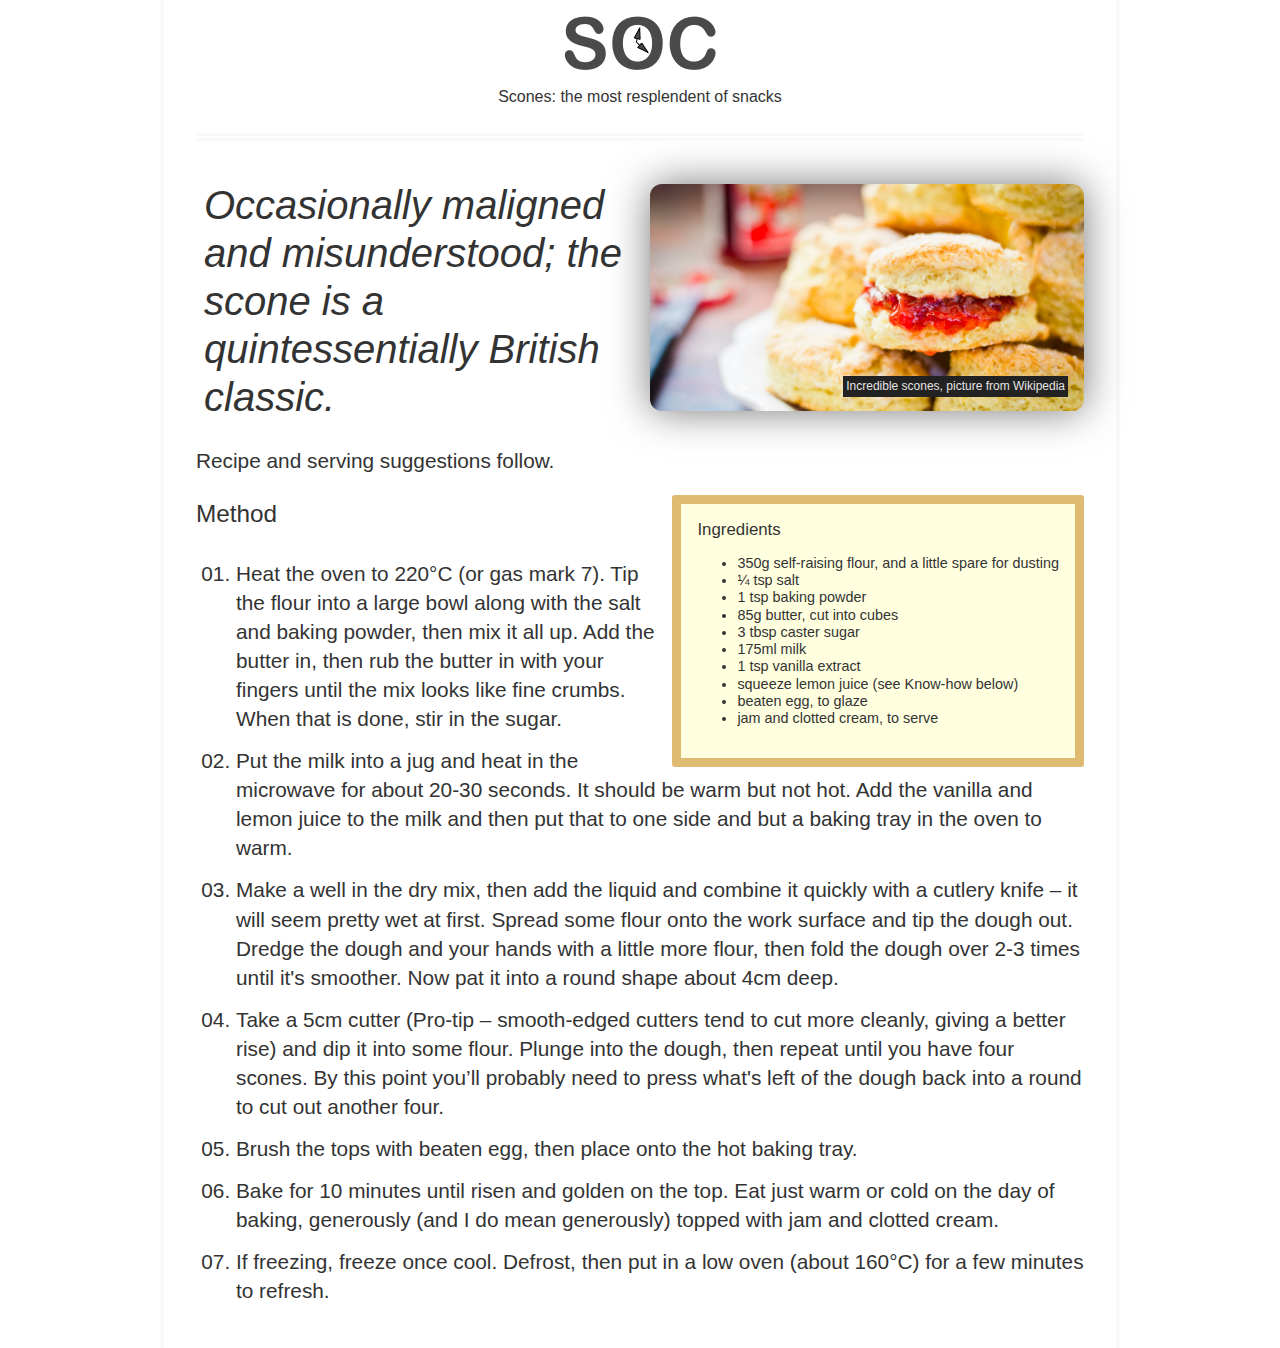
<file: 01/end/index.html>
<!DOCTYPE html>
<html class="no-js" lang="en">
    <head>
        <meta charset="utf-8" />
        <title>Our first responsive web page with HTML5 and CSS</title>
        <meta
            name="description"
            content="A basic responsive web page – an example from Chapter 1"
        />
        <meta name="viewport" content="width=device-width,initial-scale=1.0" />
        <link rel="stylesheet" href="css/styles.css" />
    </head>
    <body>
        <div class="Header">
            <a href="/" class="LogoWrapper"
                ><img src="img/SOC-Logo.png" alt="Scone O'Clock logo"
            /></a>
            <h1 class="Strap">Scones: the most resplendent of snacks</h1>
        </div>
        <div class="IntroWrapper">
            <h2 class="IntroText">
                Occasionally maligned and misunderstood; the scone is a
                quintessentially British classic.
            </h2>
            <div class="MoneyShot">
                <img
                    class="MoneyShotImg"
                    src="img/scones.jpg"
                    alt="Incredible scones"
                />
                <p class="ImageCaption">
                    Incredible scones, picture from Wikipedia
                </p>
            </div>
        </div>
        <p>Recipe and serving suggestions follow.</p>
        <div class="Ingredients">
            <h3 class="SubHeader">Ingredients</h3>
            <ul>
                <li>350g self-raising flour, and a little spare for dusting</li>
                <li>¼ tsp salt</li>
                <li>1 tsp baking powder</li>
                <li>85g butter, cut into cubes</li>
                <li>3 tbsp caster sugar</li>
                <li>175ml milk</li>
                <li>1 tsp vanilla extract</li>
                <li>squeeze lemon juice (see Know-how below)</li>
                <li>beaten egg, to glaze</li>
                <li>jam and clotted cream, to serve</li>
            </ul>
        </div>
        <div class="HowToMake">
            <h3 class="SubHeader">Method</h3>
            <ol class="MethodWrapper">
                <li>
                    Heat the oven to 220&deg;C (or gas mark 7). Tip the flour
                    into a large bowl along with the salt and baking powder,
                    then mix it all up. Add the butter in, then rub the butter
                    in with your fingers until the mix looks like fine crumbs.
                    When that is done, stir in the sugar.
                </li>
                <li>
                    Put the milk into a jug and heat in the microwave for about
                    20-30 seconds. It should be warm but not hot. Add the
                    vanilla and lemon juice to the milk and then put that to one
                    side and but a baking tray in the oven to warm.
                </li>
                <li>
                    Make a well in the dry mix, then add the liquid and combine
                    it quickly with a cutlery knife – it will seem pretty wet at
                    first. Spread some flour onto the work surface and tip the
                    dough out. Dredge the dough and your hands with a little
                    more flour, then fold the dough over 2-3 times until it's
                    smoother. Now pat it into a round shape about 4cm deep.
                </li>
                <li>
                    Take a 5cm cutter (Pro-tip – smooth-edged cutters tend to
                    cut more cleanly, giving a better rise) and dip it into some
                    flour. Plunge into the dough, then repeat until you have
                    four scones. By this point you’ll probably need to press
                    what's left of the dough back into a round to cut out
                    another four.
                </li>
                <li>
                    Brush the tops with beaten egg, then place onto the hot
                    baking tray.
                </li>
                <li>
                    Bake for 10 minutes until risen and golden on the top. Eat
                    just warm or cold on the day of baking, generously (and I do
                    mean generously) topped with jam and clotted cream.
                </li>
                <li>
                    If freezing, freeze once cool. Defrost, then put in a low
                    oven (about 160&deg;C) for a few minutes to refresh.
                </li>
            </ol>
        </div>
    </body>
</html>
</file>
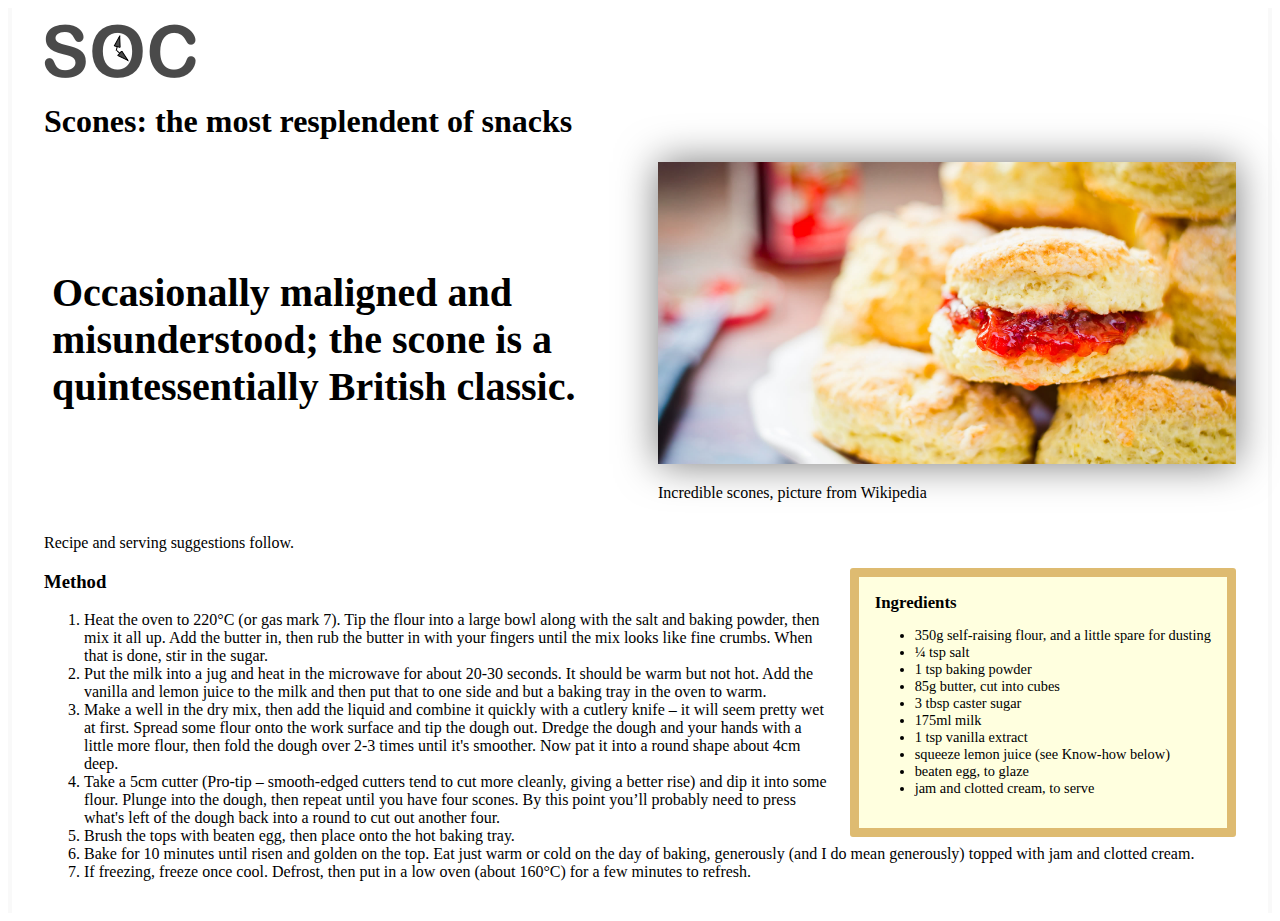
<file: 01/start/index.html>
<!doctype html>
<html class="no-js" lang="en">
    <head>
        <meta charset="utf-8" />
        <title>Our first responsive web page with HTML5 and CSS</title>
        <meta
            name="description"
            content="A basic responsive web page – an example from Chapter 1"
        />
        <meta name="viewport" content="width=device-width,initial-scale=1.0" />
        <link rel="stylesheet" href="css/styles.css" />
    </head>
    <body>
        <div class="Header">
            <a href="/" class="LogoWrapper">
                <img src="img/SOC-Logo.png" alt="Scone O'Clock logo" />
            </a>
            <h1 class="Strap">Scones: the most resplendent of snacks</h1>
        </div>
        <div class="IntroWrapper">
            <h2 class="IntroText">
                Occasionally maligned and misunderstood; the scone is a
                quintessentially British classic.
            </h2>
            <div class="MoneyShot">
                <img
                    class="MoneyShotImg"
                    src="img/scones.jpg"
                    alt="Incredible scones"
                />
                <p class="ImageCaption">
                    Incredible scones, picture from Wikipedia
                </p>
            </div>
        </div>
        <p>Recipe and serving suggestions follow.</p>
        <div class="Ingredients">
            <h3 class="SubHeader">Ingredients</h3>
            <ul>
                <li>350g self-raising flour, and a little spare for dusting</li>
                <li>¼ tsp salt</li>
                <li>1 tsp baking powder</li>
                <li>85g butter, cut into cubes</li>
                <li>3 tbsp caster sugar</li>
                <li>175ml milk</li>
                <li>1 tsp vanilla extract</li>
                <li>squeeze lemon juice (see Know-how below)</li>
                <li>beaten egg, to glaze</li>
                <li>jam and clotted cream, to serve</li>
            </ul>
        </div>
        <div class="HowToMake">
            <h3 class="SubHeader">Method</h3>
            <ol class="MethodWrapper">
                <li>
                    Heat the oven to 220&deg;C (or gas mark 7). Tip the flour
                    into a large bowl along with the salt and baking powder,
                    then mix it all up. Add the butter in, then rub the butter
                    in with your fingers until the mix looks like fine crumbs.
                    When that is done, stir in the sugar.
                </li>
                <li>
                    Put the milk into a jug and heat in the microwave for about
                    20-30 seconds. It should be warm but not hot. Add the
                    vanilla and lemon juice to the milk and then put that to one
                    side and but a baking tray in the oven to warm.
                </li>
                <li>
                    Make a well in the dry mix, then add the liquid and combine
                    it quickly with a cutlery knife – it will seem pretty wet at
                    first. Spread some flour onto the work surface and tip the
                    dough out. Dredge the dough and your hands with a little
                    more flour, then fold the dough over 2-3 times until it's
                    smoother. Now pat it into a round shape about 4cm deep.
                </li>
                <li>
                    Take a 5cm cutter (Pro-tip – smooth-edged cutters tend to
                    cut more cleanly, giving a better rise) and dip it into some
                    flour. Plunge into the dough, then repeat until you have
                    four scones. By this point you’ll probably need to press
                    what's left of the dough back into a round to cut out
                    another four.
                </li>
                <li>
                    Brush the tops with beaten egg, then place onto the hot
                    baking tray.
                </li>
                <li>
                    Bake for 10 minutes until risen and golden on the top. Eat
                    just warm or cold on the day of baking, generously (and I do
                    mean generously) topped with jam and clotted cream.
                </li>
                <li>
                    If freezing, freeze once cool. Defrost, then put in a low
                    oven (about 160&deg;C) for a few minutes to refresh.
                </li>
            </ol>
        </div>
    </body>
</html>
</file>
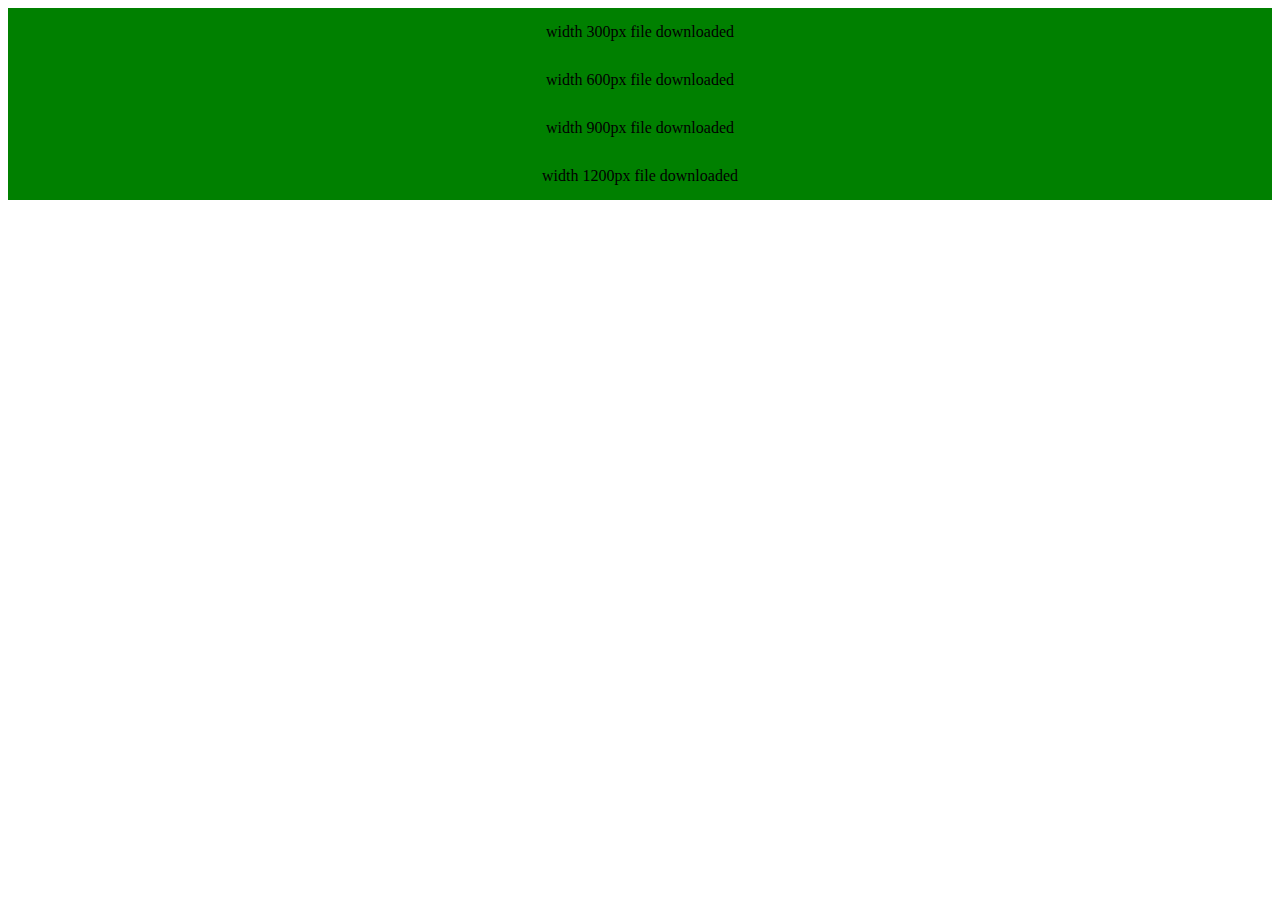
<file: 03/example_03-02/index.html>
<!DOCTYPE html>
<html lang="en">
  <head>
    <meta charset="utf-8" />
    <title>Media Query test - which browser downloads which asset?</title>
    <meta name="description" content="Quick test to determine which browsers download all media queries" />
    <meta name="viewport" content="width=device-width, initial-scale=1.0" />
    <style type="text/css">
      div {
        display: none;
        background-color: green;
        height: 3rem;
        line-height: 3rem;
        font-size: 1rem;
        text-align: center;
      }
    </style>
    <link rel="stylesheet" media="(min-width: 300px)" href="w300.css" />
    <link rel="stylesheet" media="(min-width: 600px)" href="w600.css" />
    <link rel="stylesheet" media="(min-width: 900px)" href="w900.css" />
    <link rel="stylesheet" media="(min-width: 1200px)" href="w1200.css" />
  </head>
  <body>
    <div class="w300">width 300px file downloaded</div>
    <div class="w600">width 600px file downloaded</div>
    <div class="w900">width 900px file downloaded</div>
    <div class="w1200">width 1200px file downloaded</div>
  </body>
</html>
</file>
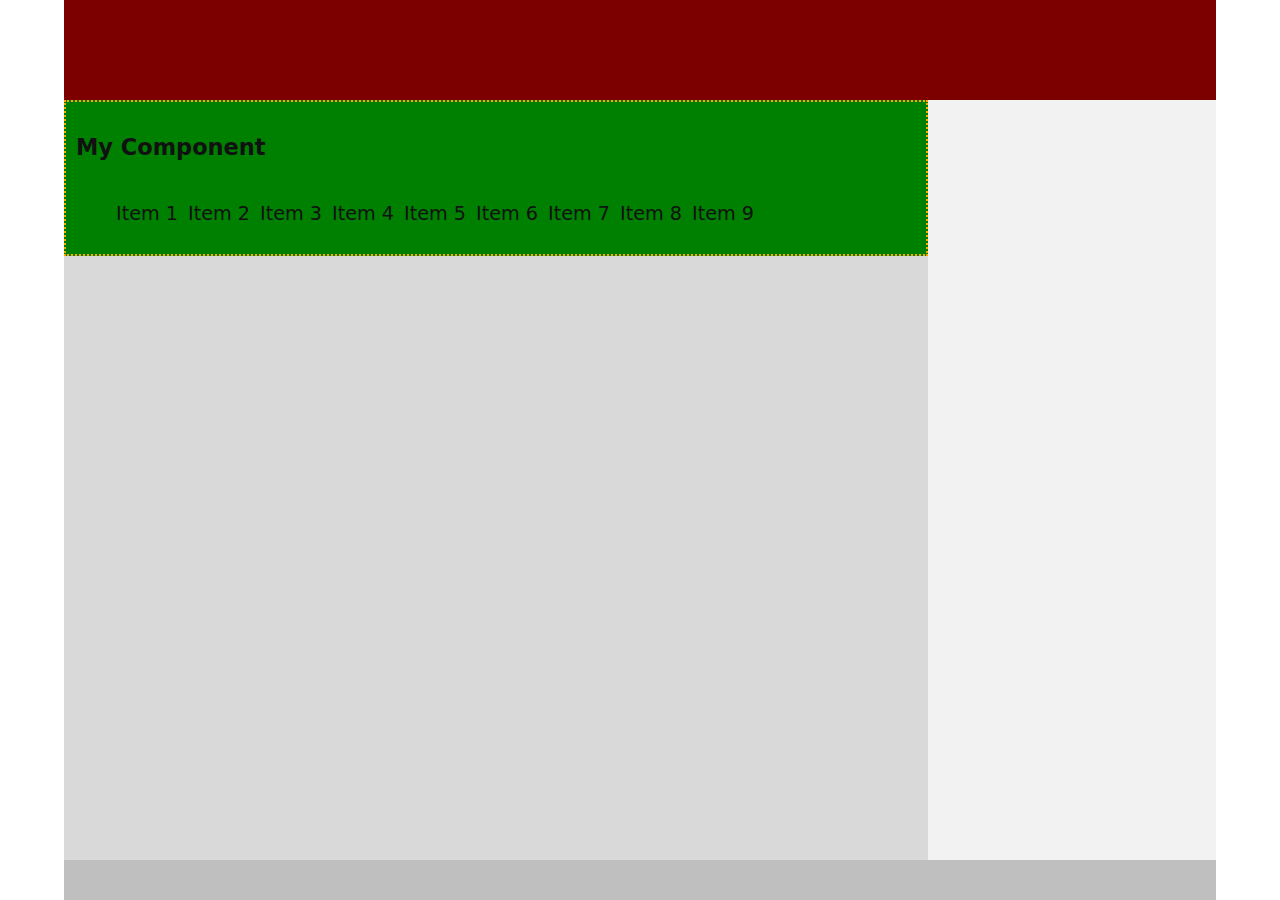
<file: 03/example_03-03/index.html>
<!doctype html>
<html lang="en-GB">
    <head>
        <title>Container Queries basic demo</title>
        <meta charset="UTF-8" />
        <meta name="viewport" content="width=device-width, initial-scale=1" />
        <link href="styles.css" rel="stylesheet" />
    </head>
    <body>
        <header></header>
        <aside>
            <div class="component">
                <h3>My Component</h3>
                <ul>
                    <li>Item 1</li>
                    <li>Item 2</li>
                    <li>Item 3</li>
                    <li>Item 4</li>
                    <li>Item 5</li>
                    <li>Item 6</li>
                    <li>Item 7</li>
                    <li>Item 8</li>
                    <li>Item 9</li>
                </ul>
            </div>
        </aside>
        <main></main>
        <footer></footer>
    </body>
</html>
</file>
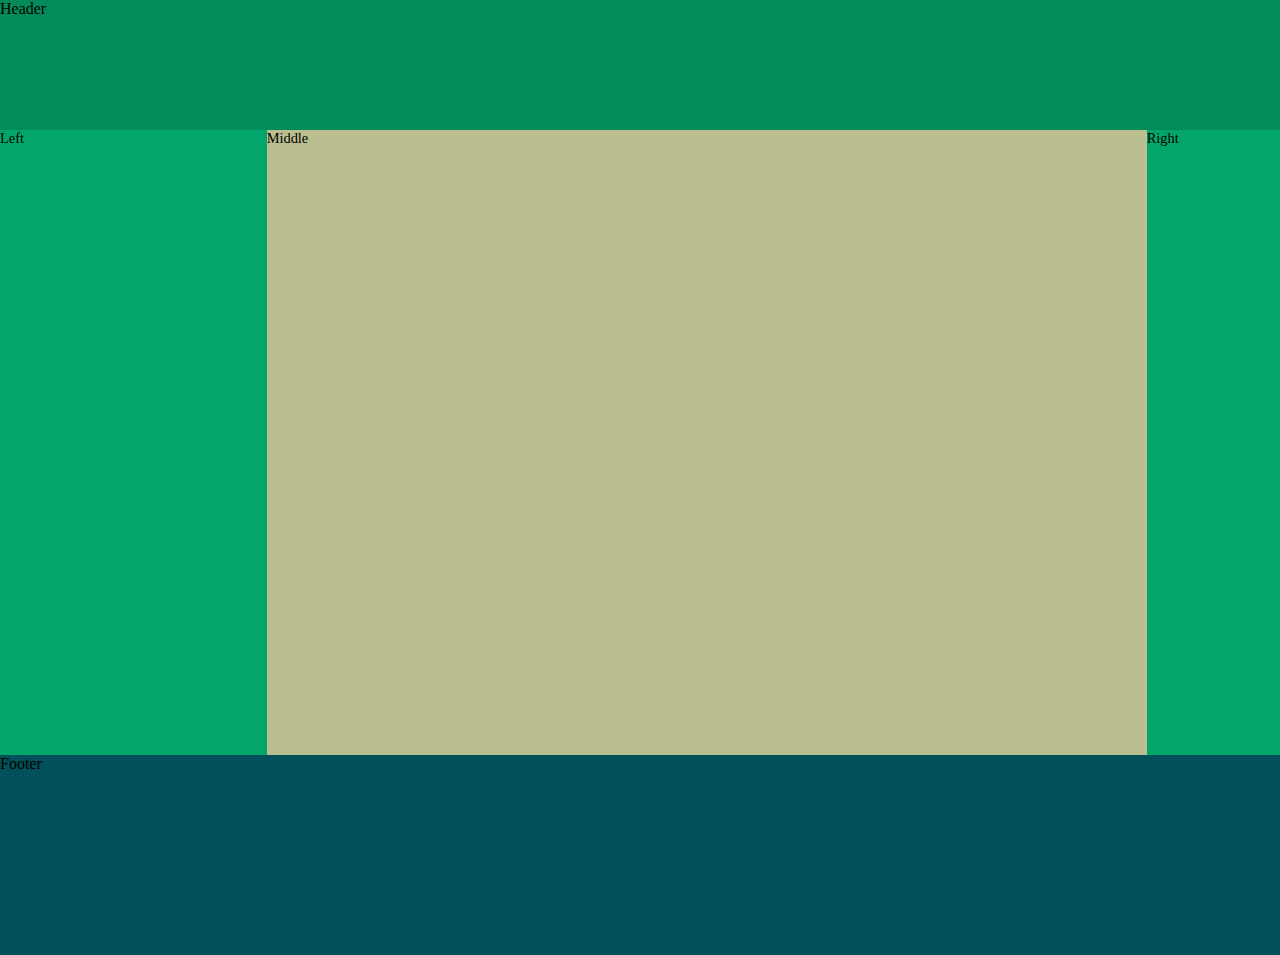
<file: 04/example_04-02/index.html>
<!doctype html>
<html lang="en">
	<head>
		<meta charset="utf-8" />
		<title>Layout example</title>
		<meta name="viewport" content="width=device-width" />
		<link rel="stylesheet" href="styles.css" />
	</head>
	<body>
		<div class="Wrap">
			<div class="Header">Header</div>
			<div class="WrapMiddle">
				<div class="Left">Left</div>
				<div class="Middle">Middle</div>
				<div class="Right">Right</div>
			</div>
			<div class="Footer">Footer</div>
		</div>
		<script src="main-simple.js"></script>
	</body>
</html>
</file>
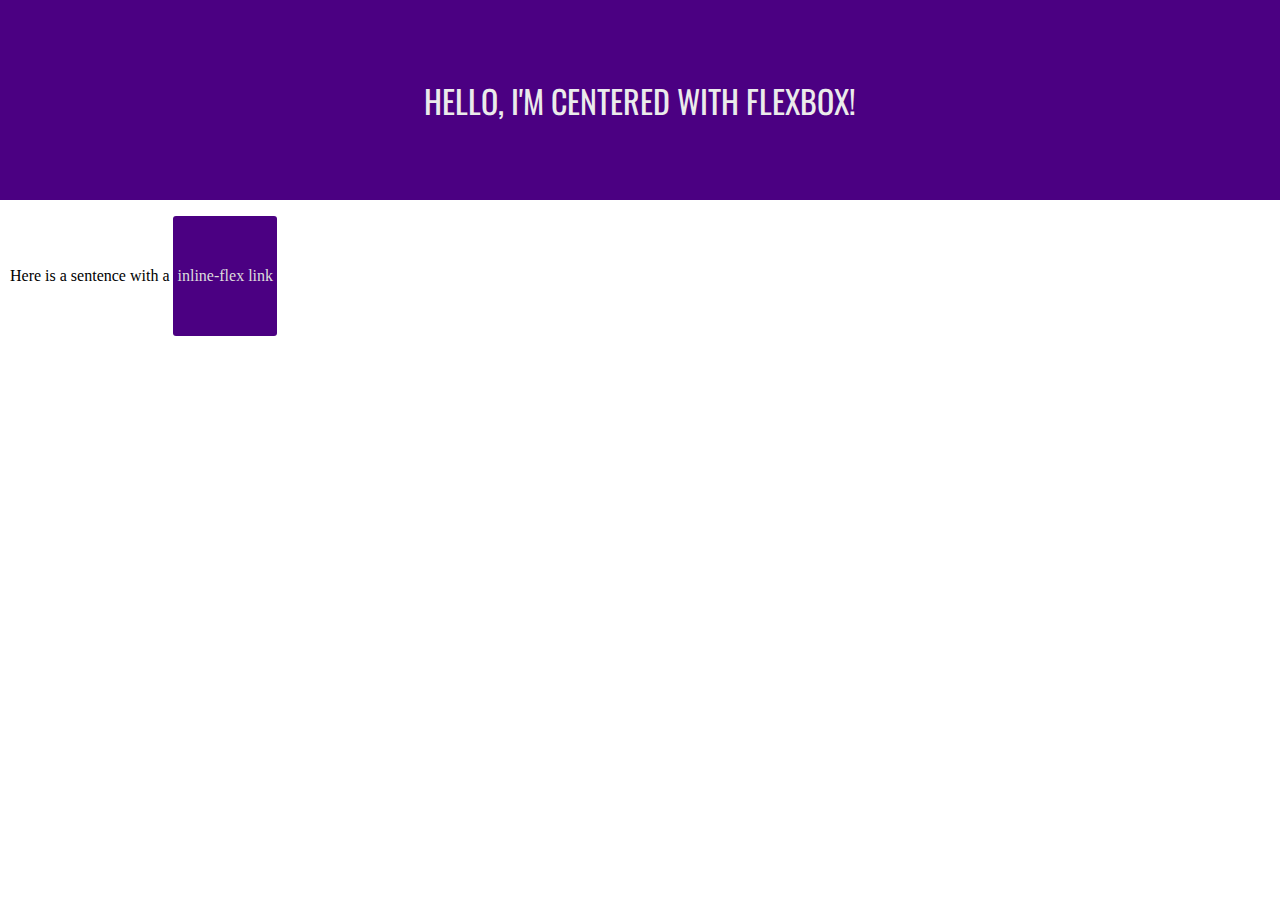
<file: 04/example_04-03/index.html>
<!doctype html>
<html lang="en">
    <head>
        <link
            href="http://fonts.googleapis.com/css?family=Oswald:700"
            rel="stylesheet"
            type="text/css"
        />
        <meta charset="utf-8" />
        <title>Layout example</title>
        <meta name="viewport" content="width=device-width" />
        <link rel="stylesheet" href="styles.css" />
    </head>
    <body>
        <div class="CenterMe">Hello, I'm centered with Flexbox!</div>
        <div>
            <p class="left">Here is a sentence with a 
                <a href="http://www.w3.org/TR/css-flexbox-1/#flex-containers"
                class="InlineFlex">inline-flex link</a>
            </p>
        </div>
    </body>
</html>
</file>
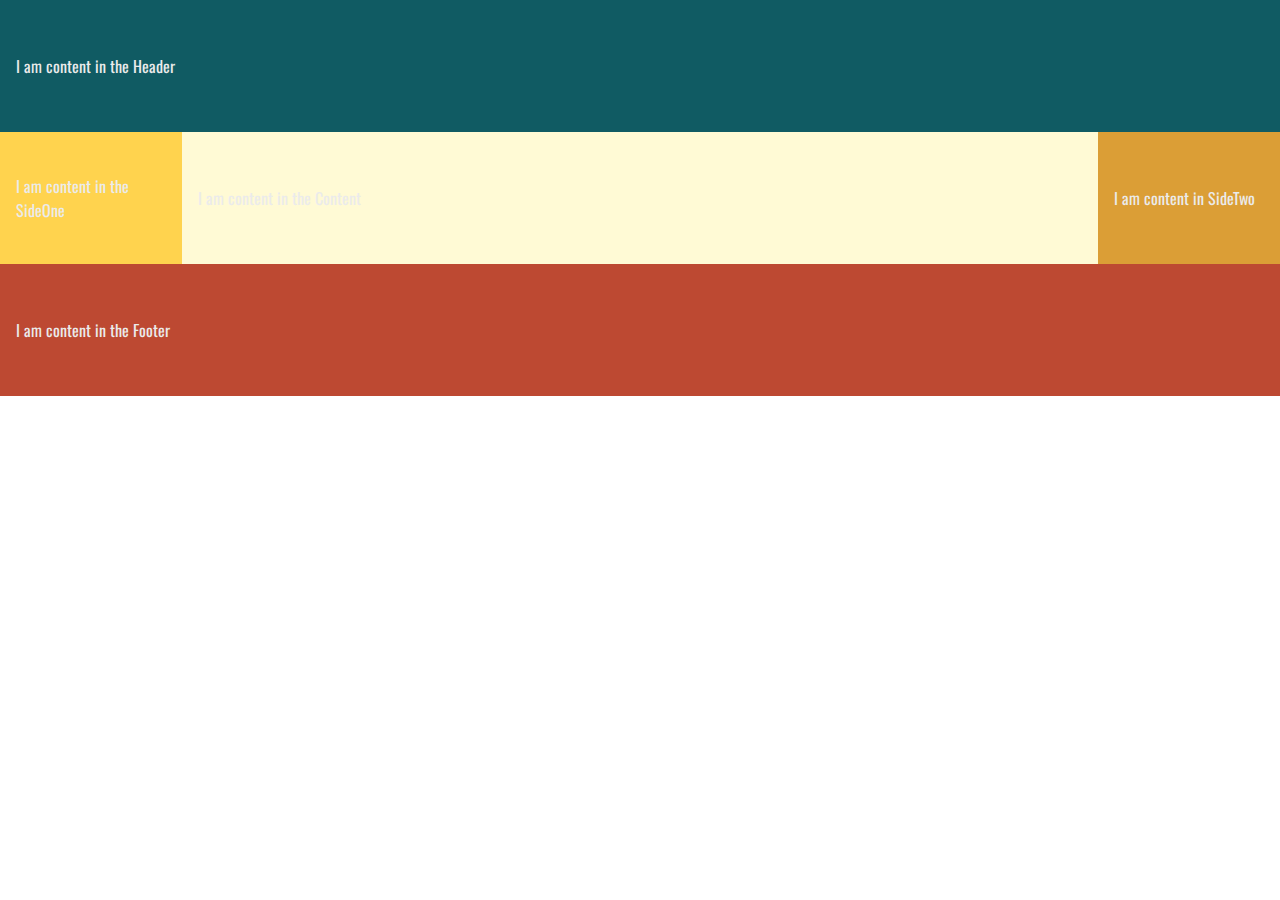
<file: 04/example_04-07/index.html>
<!DOCTYPE html>
<html lang="en">
    <head>
        <link
            href="http://fonts.googleapis.com/css?family=Oswald:700"
            rel="stylesheet"
            type="text/css"
        />
        <meta charset="utf-8" />
        <title>Flexbox example</title>
        <meta name="viewport" content="width=device-width" />
        <link rel="stylesheet" href="styles.css" />
    </head>
    <body>
        <main>
            <div class="FlexWrapper">
                <div class="FlexItem FlexContent">I am content in the Content</div>
                <div class="FlexItem FlexSideOne" >I am content in the SideOne</div>
                <div class="FlexItem FlexSideTwo">I am content in SideTwo</div>
                <div class="FlexItem FlexHeader">I am content in the Header</div>
                <div class="FlexItem FlexFooter">I am content in the Footer</div>    
            </div>
        </main>
        
    </body>
</html>
</file>
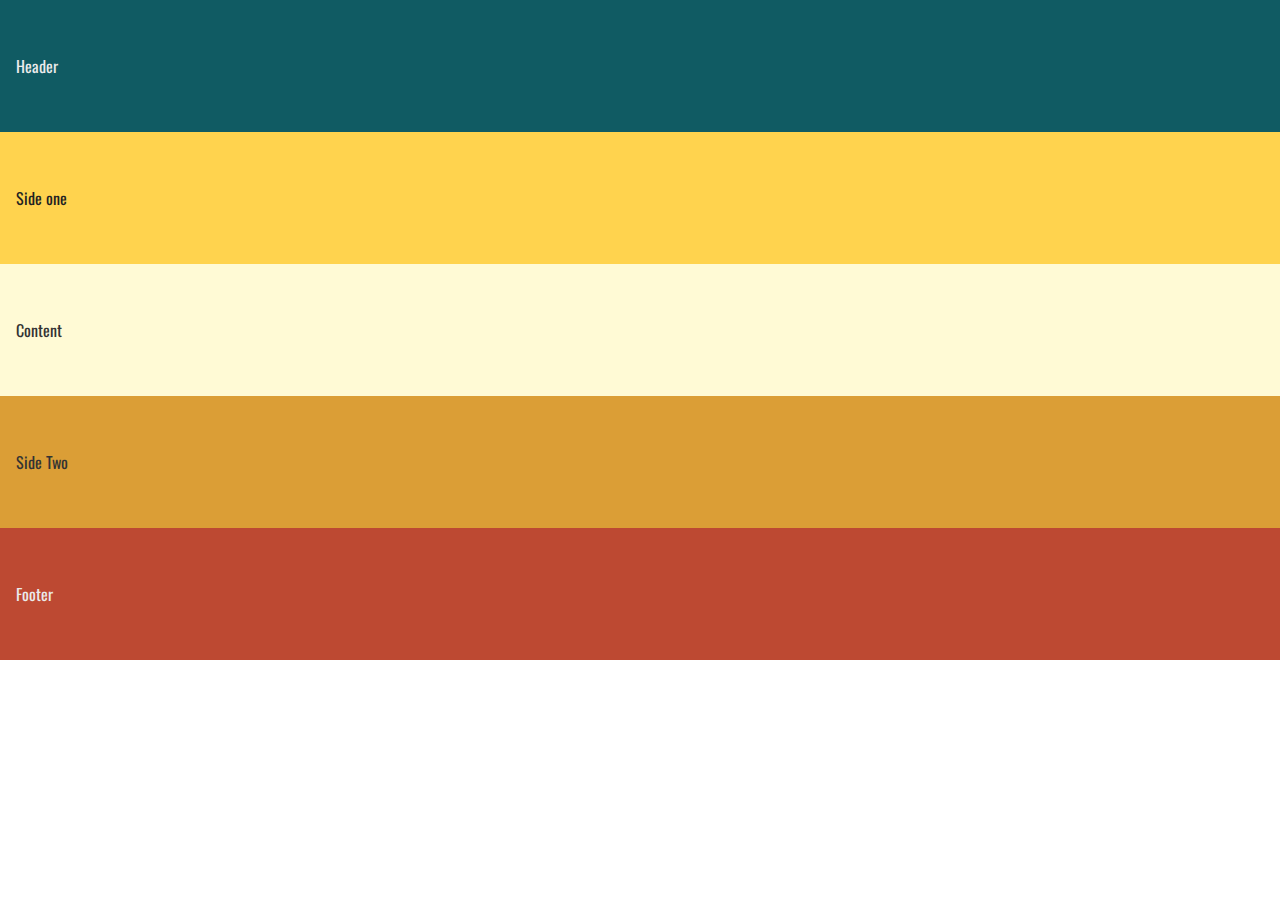
<file: 04/example_04-08/index.html>
<!doctype html>
<html lang="en">
    <head>
        <link
            href="http://fonts.googleapis.com/css?family=Oswald:700"
            rel="stylesheet"
            type="text/css"
        />
        <meta charset="utf-8" />
        <title>Layout example</title>
        <meta name="viewport" content="width=device-width, initial-scale=1.0" />
        <link rel="stylesheet" href="styles.css" />
    </head>
    <body>
        <div class="container">
            <header class="item">Header</header>
            <aside class="item">Side one</aside>
            <main class="item">Content</main>
            <aside class="item aside-two">Side Two</aside>
            <footer class="item">Footer</footer>
        </div>
    </body>
</html>
</file>
<file: 01/end/css/styles.css>
* {
    box-sizing: border-box;
}

h1,
h2,
h3 {
    font-weight: 400;
}

body {
    padding: 1rem 0.5rem;
    font-size: 1.3rem;
    line-height: 1.2;
    max-width: 60rem;
    margin: 0 auto;
    min-height: 100vh;
    color: #333;
    font-family: -apple-system, BlinkMacSystemFont, "Segoe UI", Roboto, Oxygen,
        Ubuntu, Cantarell, "Open Sans", "Helvetica Neue", sans-serif;
}

img {
    max-width: 100%;
}

.Header {
    text-align: center;
    border-bottom: 8px double #f9f9f9;
    margin-bottom: 2rem;
    padding-bottom: 1rem;
}

.Strap {
    font-size: 1rem;
}

.MoneyShot {
    position: relative;
}

.MoneyShotImg {
    border: 6px solid #333;
    border-radius: 12px;
}

.LogoWrapper {
    display: block;
}

.ImageCaption {
    font-size: 0.75rem;
    position: absolute;
    bottom: 0.5rem;
    right: 1rem;
    padding: 3px;
    background-color: #222;
    color: #e4e4e4;
}

.IntroText {
    font-size: 1.8rem;
    font-style: italic;
    padding: 0;
}

.MethodWrapper li {
    padding: 0.4rem 0;
    list-style-type: decimal-leading-zero;
    line-height: 1.4em;
}

@media screen and (min-width: 800px) {
    body {
        border-left: 4px solid #f9f9f9;
        border-right: 4px solid #f9f9f9;
        padding: 1rem 2rem;
    }

    .IntroWrapper {
        display: flex;
        gap: 0 20px;
        flex: 1 1 auto;
        align-items: center;
    }

    .MoneyShot,
    .IntroText {
        margin: 0;
        flex: 1 1 50%;
    }
    .MoneyShotImg {
        filter: drop-shadow(0 0 20px #0008);
        border: 0;
    }
    .IntroText {
        padding: 0.5rem;
        font-size: 2.5rem;
        text-align: left;
        position: relative;
    }

    .Ingredients {
        font-size: 0.9rem;
        float: right;
        padding: 1rem;
        margin: 0 0 0.5rem 1rem;
        border-radius: 3px;
        background-color: #ffffdf;
        border: 9px solid #debb71;
    }

    .Ingredients h3 {
        margin: 0;
    }
}
</file>
<file: 01/start/css/styles.css>
img {
    max-width: 100%;
}

@media screen and (min-width: 800px) {
    body {
        border-left: 4px solid #f9f9f9;
        border-right: 4px solid #f9f9f9;
        padding: 1rem 2rem;
    }

    .IntroWrapper {
        display: flex;
        gap: 0 20px;
        flex: 1 1 auto;
        align-items: center;
    }

    .MoneyShot,
    .IntroText {
        margin: 0;
        flex: 1 1 50%;
    }

    .MoneyShotImg {
        filter: drop-shadow(0 0 20px #0008);
        border: 0;
    }

    .IntroText {
        padding: 0.5rem;
        font-size: 2.5rem;
        text-align: left;
        position: relative;
    }

    .Ingredients {
        font-size: 0.9rem;
        float: right;
        padding: 1rem;
        margin: 0 0 0.5rem 1rem;
        border-radius: 3px;
        background-color: #ffffdf;
        border: 9px solid #debb71;
    }

    .Ingredients h3 {
        margin: 0;
    }
}
</file>
<file: 03/example_03-02/w300.css>
.w300 {
	display: block;
}
</file>
<file: 03/example_03-02/w600.css>
.w600 {
	display: block;
}
</file>
<file: 03/example_03-02/w900.css>
.w900 {
	display: block;
}
</file>
<file: 03/example_03-02/w1200.css>
.w1200 {
	display: block;
}
</file>
<file: 03/example_03-03/styles.css>
body {
    display: grid;
    grid-template-columns:
        calc(50vw - 36rem)
        repeat(8, 1fr)
        calc(50vw - 36rem);
    grid-auto-flow: row;
    grid-template-rows: 100px 1fr 40px;
    height: 100vh;
    width: 100vw;
    margin: 0;
    font-size: 1.2em;
    font-family:
        system-ui,
        -apple-system,
        BlinkMacSystemFont,
        "Segoe UI",
        Roboto,
        Oxygen,
        Ubuntu,
        Cantarell,
        "Open Sans",
        "Helvetica Neue",
        sans-serif;
}

header {
    grid-column: 2/10;
    grid-row: 1;
    background-color: rgb(125, 0, 0);
}

aside {
    grid-column: 2/8;
    background-color: rgba(0, 0, 0, 0.15);
    grid-row: 2;
    container: aside / inline-size;
}

main {
    grid-column: 8/10;
    background-color: rgba(0, 0, 0, 0.05);
    grid-row: 2;
    container: main / inline-size;
}

footer {
    grid-column: 2/10;
    background-color: rgba(0, 0, 0, 0.25);
    grid-row: 3;
}

.component {
    background-color: rgba(0, 0, 0, 0.15);
    color: #111;
    border: 2px dotted orange;
    padding: 10px;
}

li {
    list-style-type: square;
}

@container aside (min-width: 400px) {
    .component {
        background-color: green;
    }
    ul {
        display: inline-flex;
        gap: 0 10px;
    }
    li {
        list-style-type: none;
    }
}
</file>
<file: 04/example_04-02/styles.css>
html,
body {
	margin: 0;
	padding: 0;
}

body {
	overflow-x: hidden;
	overflow-y: scroll;
}

.Wrap {
	max-width: 1400px;
	margin: 0 auto;
}

.Header {
	width: 100%;
	height: 130px;
	background-color: #038C5A;
}

.WrapMiddle {
	width: 100%;
	font-size: 0;
	position: relative;
}

.OffCanvas-Active .Left,
.OffCanvas-Active .Middle {
	transform: translate3d(200px, 0, 0);
	transition: transform .3s;
}

.Left {
	height: 625px;
	background-color: #03A66A;
	display: inline-block;
	position: absolute;
	left: -200px;
	width: 200px;
	font-size: .9rem;
	transition: transform .3s;
}

@media (min-width: 40rem) {
	.Left {
		width: 20.8333333%;
		left: 0;
		position: relative;
	}
}

.Middle {
	height: 625px;
	background-color: #bbbf90;
	transition: transform .3s;
	font-size: .9rem;
}

@media (min-width: 40rem) {
	.Middle {
		display: inline-block;
		width: 68.75%;
	}
}

.Right {
	height: 625px;
	width: 100%;
	background-color: #03A66A;
	font-size: .9rem;
}

@media (min-width: 40rem) {
	.Right {
		width: 10.4166667%;
		display: inline-block;
	}
}

.Footer {
	height: 200px;
	width: 100%;
	background-color: #025059;
}
</file>
<file: 04/example_04-03/styles.css>
html,
body {
    margin: 0;
    padding: 0;
}

.CenterMe {
    background-color: indigo;
    color: #ebebeb;
    font-family: "Oswald", sans-serif;
    font-size: 2rem;
    text-transform: uppercase;
    height: 200px;
    display: flex;
    align-items: center;
    justify-content: center;
    flex: 1 0 auto;

}

.InlineFlex {
    display: inline-flex;
    align-items: center;
    height: 120px;
    padding: 0 4px;
    background-color: indigo;
    text-decoration: none;
    border-radius: 3px;
    color: #ddd;
}

.left {
    padding-left: 10px;
}
</file>
<file: 04/example_04-07/styles.css>
html,
body {
    margin: 0;
    padding: 0;
}


body {
    font-family: 'Oswald', sans-serif;
    color: #ebebeb;
    display: flex;
    flex-direction: column; 
    min-height: 100%;
}

html {
    height: 100%;
}

.FlexContent {
    background-color: #fffad5;
    order: 2;
}


.FlexWrapper {
    background-color: indigo;
    display: flex;
    flex-direction: column;
}

.FlexItem {
    display: flex;
    align-items: center;
    padding: 1rem;
    min-height: 6.25rem;

}
.CenterMe {
    font-size: 1rem;
    text-transform: uppercase;
    align-items: center;
   
}

.FlexHeader {
    background-color: #105b63;
    order: 1;
}

.FlexContent {
    background-color: #fffad5;
}

.FlexSideOne {
    background-color: #ffd34e;
    order: 3;
}

.FlexSideTwo {
    background-color: #db9e36;
    order: 4;
}

.FlexFooter {
    background-color: #bd4932;
    order: 5;
}

@media (min-width: 30rem) {
    .FlexWrapper {
        flex-flow: row wrap;
    }

    .FlexHeader {
        width: 100%;
    }

    .FlexContent {
        flex: 1 0 auto;
        order: 3;
    }

    .FlexSideOne {
        width: 150px;
        order: 2;
    }

    .FlexSideTwo {
        width: 150px;
        order: 4;
    }

    .FlexFooter {
        width: 100%;
    }
}
</file>
<file: 04/example_04-08/styles.css>
html,
body {
    margin: 0;
    padding: 0;
    font-family: "Oswald", sans-serif;
    color: #ebebeb;
}

.container {
    background-color: indigo;
    display: flex;
    flex-direction: column;
}
.item {
    display: flex;
    align-items: center;
    min-height: 6.25rem;
    padding: 1rem;
}
header {
    background-color: #105b63;
}
main {
    background-color: #fffad5;
    color: #333;
}
aside {
    background-color: #ffd34e;
    color: #222;
}
aside.aside-two {
    background-color: #db9e36;
    color: #333;
}
footer {
    background-color: #bd4932;
}
</file>
